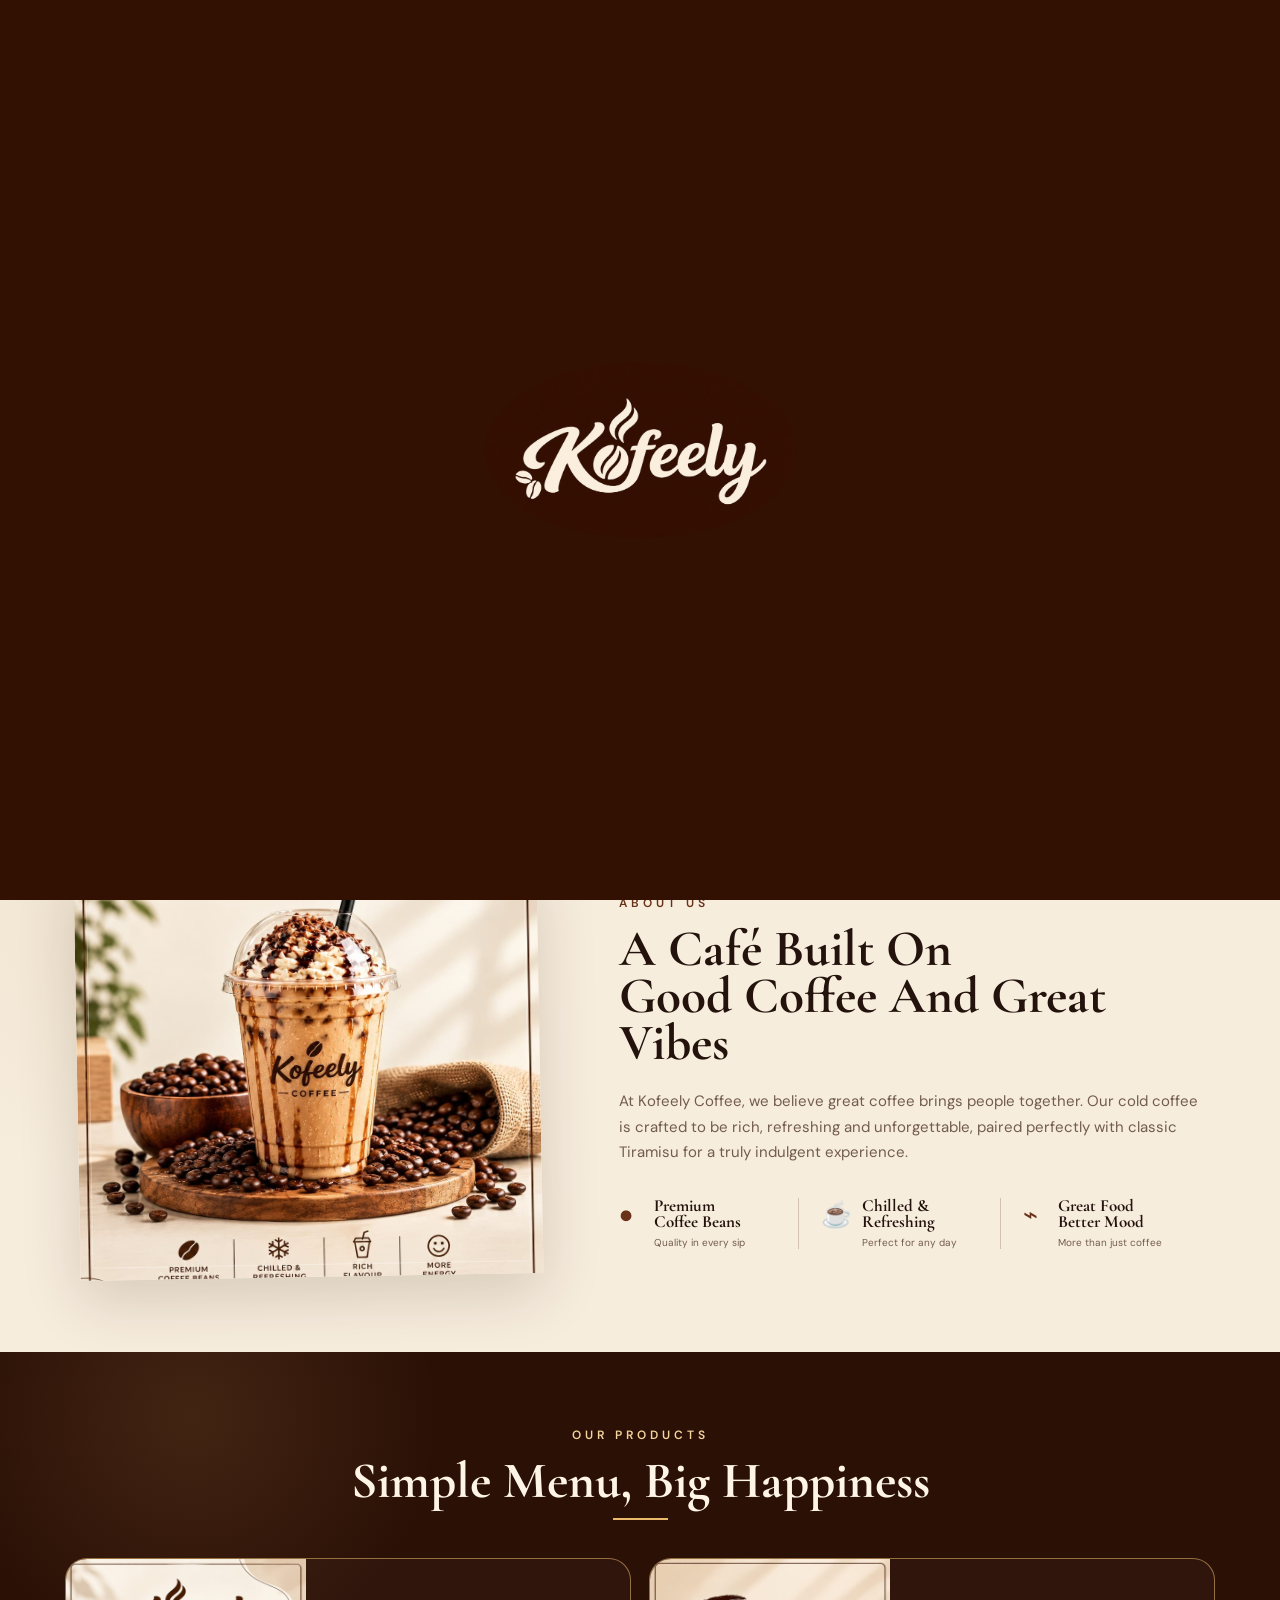
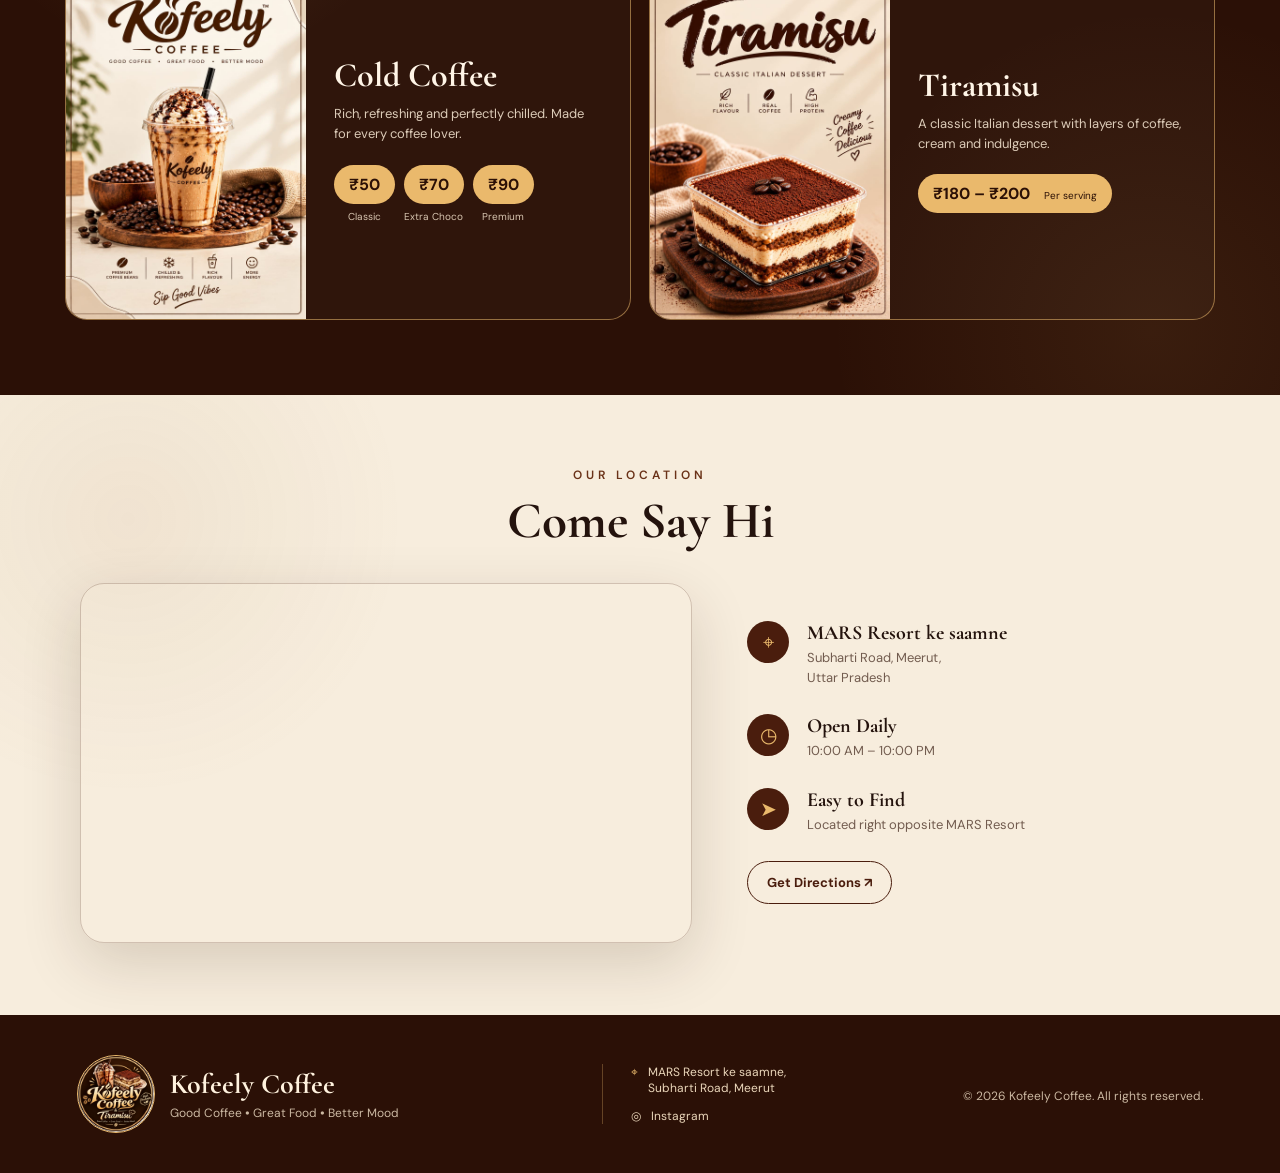
<file: index.html>
<!DOCTYPE html>
<html lang="en">
<head>
  <meta charset="UTF-8" />
  <meta name="viewport" content="width=device-width, initial-scale=1.0" />
  <meta name="description" content="Kofeely Coffee — Good Coffee, Great Food, Better Mood." />
  <title>Kofeely Coffee | Coffee & Tiramisu</title>
  <link rel="preconnect" href="https://fonts.googleapis.com">
  <link rel="preconnect" href="https://fonts.gstatic.com" crossorigin>
  <link href="https://fonts.googleapis.com/css2?family=Cormorant+Garamond:wght@500;600;700&family=DM+Sans:wght@400;500;600;700&family=Pacifico&display=swap" rel="stylesheet">
  <link rel="stylesheet" href="style.css" />
   

  <style>
    #splash-screen{position:fixed;inset:0;z-index:99999;display:flex;align-items:center;justify-content:center;background:#331102;opacity:1;visibility:visible;transition:opacity .6s ease,visibility .6s ease}
    #splash-screen img{width:auto;height:175px;object-fit:cover;border-radius:50%;animation:kofeelySplashLogo 1.4s ease forwards}
    #splash-screen.hide{opacity:0;visibility:hidden;pointer-events:none}
    @keyframes kofeelySplashLogo{0%{opacity:0;transform:scale(.75)}60%{opacity:1;transform:scale(1.05)}100%{opacity:1;transform:scale(1)}}
    @media(max-width:600px){#splash-screen img{width:auto;height:155px}}
    @media(prefers-reduced-motion:reduce){#splash-screen img{animation:none}#splash-screen{transition:none}}
  </style>
</head>

<body>
  <!-- SPLASH SCREEN -->
  <div id="splash-screen" aria-label="Kofeely Coffee loading">
    <img src="assets/Kofeely Coffee Logo on Deep Brown.png" alt="Kofeely Coffee">
  </div>

  <header class="navbar" id="navbar">
    <a class="brand" href="#home" aria-label="Kofeely Coffee home">
      <img src="assets/logo.jpg" alt="Kofeely Coffee logo" />
      <span>Kofeely Coffee</span>
    </a>

    <button class="menu-toggle" id="menuToggle" aria-label="Open navigation" aria-expanded="false">
      <span></span><span></span><span></span>
    </button>

    <nav class="nav-links" id="navLinks">
      <a href="#about"><span>⌂</span> About Us</a>
      <a href="#products"><span>☕</span> Products</a>
      <a href="#location"><span>⌖</span> Location</a>
      <a href="#contact"><span>✦</span> Contact Us</a>
    </nav>
  </header>

  <main>
    <!-- HERO -->
    <section class="hero" id="home">
      <div class="hero-overlay"></div>
      <div class="hero-content reveal">
        <p class="eyebrow">GOOD COFFEE <b>•</b> GREAT FOOD <b>•</b> BETTER MOOD</p>
        <h1>Chilled Coffee<br><em>Sweeter Days</em></h1>
        <p class="hero-copy">
          Rich coffee. Creamy indulgence.<br>
          A little slice of Tiramisu.<br>
          That's Kofeely Coffee.
        </p>
        <a href="#products" class="btn">Explore Our Menu <span>↓</span></a>
      </div>

      <!-- <div class="hero-product reveal">
        <img src="assets/coffee.jpg" alt="Kofeely cold coffee" />
      </div> -->
    </section>

    <!-- ABOUT -->
    <section class="about section-light" id="about">
      <div class="about-image reveal">
        <div class="image-frame">
          <img src="assets/coffee.jpg" alt="Coffee at Kofeely Coffee" />
        </div>
      </div>

      <div class="about-content reveal">
        <p class="eyebrow brown">ABOUT US</p>
        <h2>A Café Built On<br>Good Coffee And Great Vibes</h2>
        <p>
          At Kofeely Coffee, we believe great coffee brings people together.
          Our cold coffee is crafted to be rich, refreshing and unforgettable,
          paired perfectly with classic Tiramisu for a truly indulgent experience.
        </p>

        <div class="feature-row">
          <div class="feature">
            <span class="feature-icon">●</span>
            <div><strong>Premium<br>Coffee Beans</strong><small>Quality in every sip</small></div>
          </div>
          <div class="feature">
            <span class="feature-icon">☕</span>
            <div><strong>Chilled &<br>Refreshing</strong><small>Perfect for any day</small></div>
          </div>
          <div class="feature">
            <span class="feature-icon">⌁</span>
            <div><strong>Great Food<br>Better Mood</strong><small>More than just coffee</small></div>
          </div>
        </div>
      </div>
    </section>

    <!-- PRODUCTS -->
    <section class="products" id="products">
      <div class="section-heading reveal">
        <p class="eyebrow">OUR PRODUCTS</p>
        <h2>Simple Menu, Big Happiness</h2>
        <div class="heading-line"></div>
      </div>

      <div class="product-grid">
        <article class="product-card reveal">
          <div class="product-image">
            <img src="assets/coffee.jpg" alt="Cold coffee" />
          </div>
          <div class="product-info">
            <h3>Cold Coffee</h3>
            <p>Rich, refreshing and perfectly chilled. Made for every coffee lover.</p>
            <div class="price-row">
              <div class="price"><b>₹50</b><span>Classic</span></div>
              <div class="price"><b>₹70</b><span>Extra Choco</span></div>
              <div class="price"><b>₹90</b><span>Premium</span></div>
            </div>
          </div>
        </article>

        <article class="product-card reveal">
          <div class="product-image">
            <img src="assets/tiramisu.jpg" alt="Tiramisu" />
          </div>
          <div class="product-info">
            <h3>Tiramisu</h3>
            <p>A classic Italian dessert with layers of coffee, cream and indulgence.</p>
            <div class="tiramisu-price">₹180 – ₹200 <span>Per serving</span></div>
          </div>
        </article>
      </div>
    </section>

    <!-- LOCATION -->
    <section class="location section-light" id="location">
      <div class="section-heading reveal">
        <p class="eyebrow brown">OUR LOCATION</p>
        <h2>Come Say Hi</h2>
      </div>

      <div class="location-grid">
        <div class="map-card reveal">
          <iframe
            title="Kofeely Coffee location"
            src="https://www.google.com/maps?q=MARS%20Resort%20Subharti%20Road%20Meerut%20Uttar%20Pradesh&output=embed"
            loading="lazy"
            referrerpolicy="no-referrer-when-downgrade">
          </iframe>
        </div>

        <div class="location-details reveal">
          <div class="detail">
            <span class="detail-icon">⌖</span>
            <div>
              <strong>MARS Resort ke saamne</strong>
              <p>Subharti Road, Meerut,<br>Uttar Pradesh</p>
            </div>
          </div>

          <div class="detail">
            <span class="detail-icon">◷</span>
            <div>
              <strong>Open Daily</strong>
              <p>10:00 AM – 10:00 PM</p>
            </div>
          </div>

          <div class="detail">
            <span class="detail-icon">➤</span>
            <div>
              <strong>Easy to Find</strong>
              <p>Located right opposite MARS Resort</p>
            </div>
          </div>

          <a
            class="directions"
            href="https://www.google.com/maps/search/?api=1&query=MARS+Resort+Subharti+Road+Meerut+Uttar+Pradesh"
            target="_blank"
            rel="noopener">
            Get Directions ↗
          </a>
        </div>
      </div>
    </section>

    <!-- CONTACT / FOOTER — no message form -->
    <footer class="footer" id="contact">
      <div class="footer-brand">
        <img src="assets/logo.jpg" alt="Kofeely Coffee logo">
        <div>
          <h2>Kofeely Coffee</h2>
          <p>Good Coffee <b>•</b> Great Food <b>•</b> Better Mood</p>
        </div>
      </div>

      <div class="footer-contact">
        <a href="#location">⌖ <span>MARS Resort ke saamne,<br>Subharti Road, Meerut</span></a>
        <a href="https://www.instagram.com/kofeelycoffee?utm_source=qr&stkn=aDE1amxqNmVyMXZo" target="_blank" rel="noopener">◎ <span>Instagram</span></a>
      </div>

      <p class="copyright">© <span id="year"></span> Kofeely Coffee. All rights reserved.</p>
    </footer>
  </main>


  <script>
    window.addEventListener("load", () => {
      const splashScreen = document.getElementById("splash-screen");
      setTimeout(() => splashScreen.classList.add("hide"), 3000);
    });
  </script>
  <script src="script.js"></script>
</body>
</html>
</file>
<file: style.css>
:root {
  --espresso: #2b1006;
  --brown: #4a1d0d;
  --brown-2: #6a3218;
  --coffee: #8b4a24;
  --gold: #eab96c;
  --cream: #f7eddd;
  --cream-2: #fff8ed;
  --text: #24130d;
  --muted: #725c4f;
  --border: rgba(76, 35, 18, .22);
  --shadow: 0 20px 60px rgba(50, 22, 8, .16);
  --serif: "Cormorant Garamond", Georgia, serif;
  --sans: "DM Sans", Arial, sans-serif;
  --script: "Pacifico", cursive;
}

* {
  margin: 0;
  padding: 0;
  box-sizing: border-box;
}

html {
  scroll-behavior: smooth;
  scroll-padding-top: 78px;
}

body {
  background: var(--cream);
  color: var(--text);
  font-family: var(--sans);
  overflow-x: hidden;
}

img {
  display: block;
  max-width: 100%;
}

a {
  color: inherit;
  text-decoration: none;
}

section {
  position: relative;
}

.navbar {
  position: fixed;
  z-index: 1000;
  top: 0;
  left: 0;
  width: 100%;
  height: 78px;
  padding: 0 5.5%;
  display: flex;
  align-items: center;
  justify-content: space-between;
  background: rgba(43, 16, 6, .96);
  border-bottom: 1px solid rgba(234, 185, 108, .25);
  transition: .3s ease;
}

.navbar.scrolled {
  height: 68px;
  box-shadow: 0 8px 30px rgba(0,0,0,.18);
}

.brand {
  display: flex;
  align-items: center;
  gap: 12px;
  color: #fff7e8;
  font-family: var(--serif);
  font-size: 25px;
  font-weight: 700;
}

.brand img {
  width: 60px;
  height: 60px;
  object-fit: cover;
  border-radius: 50%;
  border: 1px solid var(--gold);
}

.nav-links {
  display: flex;
  align-items: center;
  gap: 34px;
}

.nav-links a {
  position: relative;
  color: #fff7e8;
  font-size: 14px;
  font-weight: 500;
  display: flex;
  align-items: center;
  gap: 8px;
  padding: 8px 0;
}

.nav-links a span {
  color: var(--gold);
  font-size: 18px;
}

.nav-links a::after {
  content: "";
  position: absolute;
  left: 0;
  bottom: 0;
  width: 0;
  height: 1px;
  background: var(--gold);
  transition: .25s ease;
}

.nav-links a:hover::after,
.nav-links a.active::after {
  width: 100%;
}

.menu-toggle {
  display: none;
  background: none;
  border: 0;
  cursor: pointer;
}

.menu-toggle span {
  display: block;
  width: 25px;
  height: 2px;
  margin: 5px;
  background: white;
}

/* HERO */

.hero {
  min-height: 720px;
  height: 88vh;
  position: relative;
  display: flex;
  align-items: center;
  overflow: hidden;
  background:
    linear-gradient(90deg, rgba(35,13,5,.93) 0%, rgba(35,13,5,.72) 38%, rgba(35,13,5,.08) 72%),
    url("assets/coffee.jpg") center 56% / cover;
}

.hero-overlay {
  position: absolute;
  inset: 0;
  background: radial-gradient(circle at 70% 50%, transparent 0 22%, rgba(23,8,2,.26) 70%);
}

.hero-content {
  position: relative;
  z-index: 2;
  width: 52%;
  margin-left: 7%;
  color: #fff8ed;
}

.eyebrow {
  letter-spacing: 4px;
  font-size: 12px;
  font-weight: 600;
  margin-bottom: 15px;
  color: #f3d49c;
}

.eyebrow b {
  margin: 0 7px;
}

.hero h1 {
  font-family: var(--serif);
  font-size: clamp(60px, 7vw, 104px);
  line-height: .84;
  letter-spacing: -3px;
  margin-bottom: 28px;
}

.hero h1 em {
  color: var(--gold);
  font-style: normal;
}

.hero-copy {
  font-size: 17px;
  line-height: 1.6;
  color: #f8eede;
  margin-bottom: 30px;
}

.btn {
  display: inline-flex;
  align-items: center;
  gap: 18px;
  padding: 14px 25px;
  border-radius: 999px;
  background: var(--gold);
  color: var(--espresso);
  font-weight: 700;
  transition: .25s ease;
}

.btn:hover {
  transform: translateY(-3px);
  box-shadow: 0 12px 28px rgba(234,185,108,.25);
}

.hero-product {
  position: absolute;
  z-index: 1;
  right: -8%;
  bottom: -15%;
  width: min(54vw, 760px);
  height: 95%;
  overflow: hidden;
  pointer-events: none;
}

.hero-product img {
  width: 100%;
  height: 100%;
  object-fit: cover;
  object-position: 50% 60%;
  mix-blend-mode: normal;
  filter: saturate(1.05);
  mask-image: linear-gradient(to right, transparent 0%, black 18%);
}

/* COMMON */

.section-light {
  background:
    radial-gradient(circle at 10% 20%, rgba(155,111,63,.08), transparent 22%),
    var(--cream);
}

.about {
  min-height: 470px;
  padding: 75px 6%;
  display: grid;
  grid-template-columns: .95fr 1.2fr;
  gap: 7%;
  align-items: center;
}

.about-image {
  position: relative;
}

.image-frame {
  position: relative;
  overflow: hidden;
  border-radius: 2px 2px 2px 2px;
  box-shadow: var(--shadow);
  transform: rotate(-1deg);
}

.image-frame::after {
  content: "";
  position: absolute;
  inset: 12px;
  border: 1px solid rgba(255,255,255,.3);
  pointer-events: none;
}

.image-frame img {
  width: 100%;
  height: 410px;
  object-fit: cover;
  object-position: 50% 72%;
}

.about-content h2,
.section-heading h2 {
  font-family: var(--serif);
  font-size: clamp(42px, 4vw, 60px);
  line-height: .92;
  margin-bottom: 22px;
}

.about-content > p:not(.eyebrow) {
  max-width: 650px;
  color: var(--muted);
  line-height: 1.7;
  font-size: 15px;
}

.brown {
  color: var(--brown-2);
}

.feature-row {
  display: grid;
  grid-template-columns: repeat(3, 1fr);
  gap: 22px;
  margin-top: 32px;
}

.feature {
  display: flex;
  gap: 10px;
  border-right: 1px solid var(--border);
}

.feature:last-child {
  border-right: 0;
}

.feature-icon {
  color: var(--brown-2);
  font-size: 25px;
  min-width: 25px;
}

.feature strong {
  display: block;
  font-family: var(--serif);
  font-size: 17px;
  line-height: .95;
}

.feature small {
  display: block;
  margin-top: 6px;
  color: var(--muted);
  font-size: 10px;
}

/* PRODUCTS */

.products {
  padding: 75px 5%;
  background:
    radial-gradient(circle at 15% 10%, rgba(234,185,108,.12), transparent 20%),
    radial-gradient(circle at 90% 90%, rgba(234,185,108,.08), transparent 25%),
    var(--espresso);
  color: #fff5e7;
}

.section-heading {
  text-align: center;
  margin-bottom: 38px;
}

.section-heading h2 {
  margin-bottom: 13px;
}

.heading-line {
  width: 55px;
  height: 2px;
  margin: auto;
  background: var(--gold);
}

.product-grid {
  max-width: 1150px;
  margin: auto;
  display: grid;
  grid-template-columns: 1fr 1fr;
  gap: 18px;
}

.product-card {
  min-height: 310px;
  display: grid;
  grid-template-columns: .85fr 1.15fr;
  align-items: center;
  overflow: hidden;
  border: 1px solid rgba(234,185,108,.55);
  border-radius: 22px;
  background: rgba(255,255,255,.025);
}

.product-image {
  height: 100%;
  overflow: hidden;
}

.product-image img {
  width: 100%;
  height: 100%;
  object-fit: cover;
  object-position: center;
  transition: .5s ease;
}

.product-card:hover .product-image img {
  transform: scale(1.04);
}

.product-info {
  padding: 30px 28px;
}

.product-info h3 {
  font-family: var(--serif);
  font-size: 34px;
  margin-bottom: 8px;
}

.product-info p {
  color: #dccbb8;
  font-size: 13px;
  line-height: 1.55;
  margin-bottom: 20px;
}

.price-row {
  display: flex;
  gap: 9px;
}

.price {
  text-align: center;
}

.price b,
.tiramisu-price {
  display: block;
  padding: 9px 15px;
  border-radius: 99px;
  background: var(--gold);
  color: var(--espresso);
  font-weight: 700;
}

.price span {
  display: block;
  margin-top: 6px;
  color: #d8c6b1;
  font-size: 10px;
}

.tiramisu-price {
  width: max-content;
}

.tiramisu-price span {
  margin-left: 10px;
  font-size: 10px;
  font-weight: 400;
}

/* LOCATION */

.location {
  padding: 72px 6%;
}

.location-grid {
  max-width: 1120px;
  margin: 0 auto;
  display: grid;
  grid-template-columns: 1.15fr .85fr;
  gap: 55px;
  align-items: center;
}

.map-card {
  height: 360px;
  overflow: hidden;
  border-radius: 24px;
  border: 1px solid var(--border);
  box-shadow: var(--shadow);
}

.map-card iframe {
  width: 100%;
  height: 100%;
  border: 0;
  filter: sepia(.12) saturate(.75);
}

.location-details {
  display: grid;
  gap: 27px;
}

.detail {
  display: flex;
  gap: 18px;
  align-items: flex-start;
}

.detail-icon {
  display: grid;
  place-items: center;
  width: 42px;
  height: 42px;
  flex: 0 0 42px;
  border-radius: 50%;
  background: var(--brown);
  color: var(--gold);
  font-size: 20px;
}

.detail strong {
  font-family: var(--serif);
  font-size: 20px;
}

.detail p {
  margin-top: 3px;
  color: var(--muted);
  line-height: 1.5;
  font-size: 13px;
}

.directions {
  display: inline-block;
  width: max-content;
  padding: 12px 19px;
  border: 1px solid var(--brown);
  border-radius: 999px;
  color: var(--brown);
  font-weight: 700;
  font-size: 13px;
  transition: .2s ease;
}

.directions:hover {
  background: var(--brown);
  color: white;
}

/* FOOTER */

.footer {
  padding: 40px 6%;
  background: var(--espresso);
  color: #fff2de;
  display: grid;
  grid-template-columns: 1.5fr 1fr auto;
  gap: 35px;
  align-items: center;
}

.footer-brand {
  display: flex;
  align-items: center;
  gap: 15px;
}

.footer-brand img {
  width: 78px;
  height: 78px;
  border-radius: 50%;
  border: 1px solid var(--gold);
}

.footer h2 {
  font-family: var(--serif);
  font-size: 28px;
}

.footer p {
  color: #cbb8a2;
  font-size: 12px;
  margin-top: 4px;
}

.footer-contact {
  display: flex;
  flex-direction: column;
  gap: 12px;
  border-left: 1px solid rgba(234,185,108,.3);
  padding-left: 28px;
}

.footer-contact a {
  display: flex;
  gap: 10px;
  color: #ead6ba;
  font-size: 12px;
}

.footer-contact a:first-child {
  color: var(--gold);
}

.footer-contact a span {
  color: #ead6ba;
}

.copyright {
  text-align: right;
  white-space: nowrap;
}

/* REVEAL */

.reveal {
  opacity: 0;
  transform: translateY(28px);
  transition: opacity .7s ease, transform .7s ease;
}

.reveal.visible {
  opacity: 1;
  transform: translateY(0);
}

/* MOBILE */

@media (max-width: 900px) {
  .navbar {
    padding: 0 5%;
  }

  .brand {
    font-size: 21px;
  }

  .brand img {
    width: 52px;
    height: 52px;
  }

  .menu-toggle {
    display: block;
  }

  .nav-links {
    position: absolute;
    top: 78px;
    left: 0;
    width: 100%;
    padding: 20px 6%;
    display: none;
    flex-direction: column;
    align-items: stretch;
    gap: 5px;
    background: var(--espresso);
    border-top: 1px solid rgba(234,185,108,.15);
  }

  .nav-links.open {
    display: flex;
  }

  .nav-links a {
    padding: 13px 0;
  }

  .hero {
    min-height: 720px;
    height: auto;
    padding: 145px 6% 80px;
    align-items: flex-start;
  }

  .hero-content {
    width: 100%;
    margin: 0;
  }

  .hero h1 {
    font-size: clamp(58px, 15vw, 86px);
  }

  .hero-product {
    opacity: .34;
    width: 85vw;
    height: 55%;
    right: -20%;
    bottom: -4%;
  }

  .about {
    grid-template-columns: 1fr;
    padding: 60px 6%;
  }

  .feature-row {
    grid-template-columns: 1fr;
  }

  .feature {
    border-right: 0;
    border-bottom: 1px solid var(--border);
    padding-bottom: 14px;
  }

  .feature:last-child {
    border-bottom: 0;
  }

  .product-grid,
  .location-grid {
    grid-template-columns: 1fr;
  }

  .product-card {
    grid-template-columns: 1fr;
  }

  .product-image {
    height: 260px;
  }

  .location-grid {
    gap: 30px;
  }

  .footer {
    grid-template-columns: 1fr;
  }

  .footer-contact {
    border-left: 0;
    border-top: 1px solid rgba(234,185,108,.3);
    padding: 22px 0 0;
  }

  .copyright {
    text-align: left;
  }
}

@media (max-width: 520px) {
  .hero {
    min-height: 680px;
  }

  .hero h1 {
    letter-spacing: -2px;
  }

  .product-info {
    padding: 25px 20px;
  }

  .price-row {
    flex-wrap: wrap;
  }

  .map-card {
    height: 300px;
  }

  .footer-brand {
    align-items: flex-start;
  }
}

@media (prefers-reduced-motion: reduce) {
  html {
    scroll-behavior: auto;
  }

  .reveal {
    opacity: 1;
    transform: none;
    transition: none;
  }
}
@media (max-width: 600px) {

    .product-card {
        display: block;
        border-radius: 18px;
    }

    .product-image {
        height: 320px;
    }

    .product-image img {
        height: 100%;
        width: 100%;
        object-fit: cover;
    }

    .product-card:first-child .product-image img {
        object-position: center 70%;
    }

    .product-card:nth-child(2) .product-image img {
        object-position: center 82%;
    }

    .product-info {
        padding: 24px 20px;
    }

    .product-info h3 {
        font-size: 32px;
    }

    .product-info p {
        font-size: 14px;
    }

    .price-row {
        justify-content: flex-start;
        gap: 8px;
    }
}
.product-image img {
    width: 100%;
    height: 100%;
    object-fit: contain;
}
</file>
